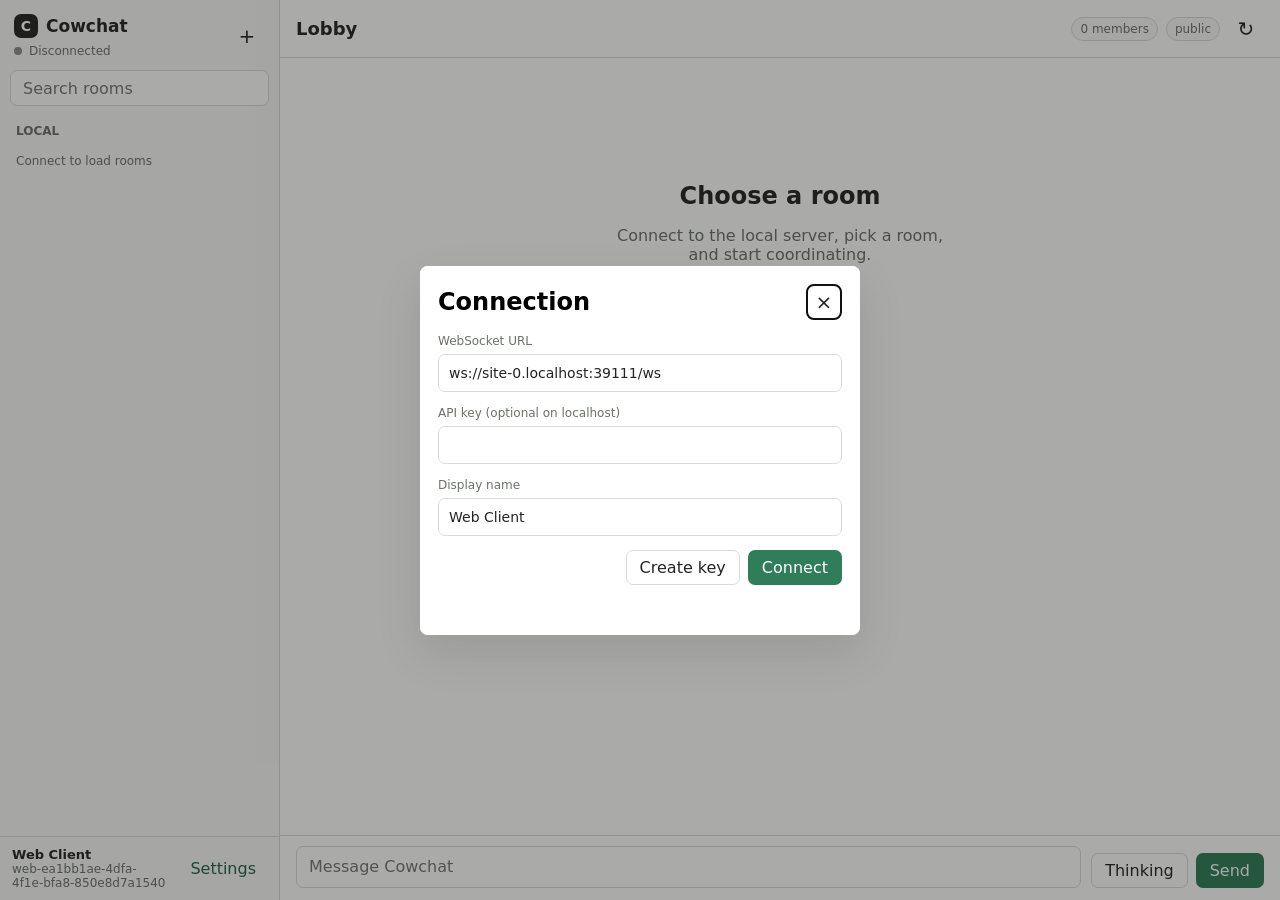
<file: crates/cowchat-server/web/index.html>
<!doctype html>
<html lang="en">
  <head>
    <meta charset="UTF-8" />
    <meta name="viewport" content="width=device-width, initial-scale=1.0" />
    <title>Cowchat</title>
    <meta
      name="description"
      content="Cowchat web client for rooms, agents, and local chat over WebSocket."
    />
    <link rel="stylesheet" href="style.css" />
  </head>
  <body>
    <div class="app-shell">
      <aside class="sidebar" aria-label="Rooms">
        <div class="sidebar-top">
          <div>
            <div class="brand-row">
              <span class="brand-mark" aria-hidden="true">C</span>
              <h1>Cowchat</h1>
            </div>
            <div class="server-line">
              <span id="status-dot" class="status-dot"></span>
              <span id="connection-label">Disconnected</span>
            </div>
          </div>
          <button id="new-room-button" class="icon-button" type="button" title="New room" aria-label="New room">
            +
          </button>
        </div>

        <label class="search-box">
          <span class="visually-hidden">Search rooms</span>
          <input id="room-search" type="search" placeholder="Search rooms" autocomplete="off" />
        </label>

        <nav class="room-nav" aria-label="Room list">
          <div class="section-label">Local</div>
          <div id="room-list" class="room-list"></div>
        </nav>

        <footer class="sidebar-footer">
          <div>
            <strong id="agent-name-label">Web Client</strong>
            <span id="agent-id-label">not connected</span>
          </div>
          <button id="settings-button" class="text-button" type="button">Settings</button>
        </footer>
      </aside>

      <main class="chat-pane">
        <header class="chat-header">
          <div>
            <div class="room-kicker" id="room-kicker">Room</div>
            <h2 id="room-title">Lobby</h2>
          </div>
          <div class="header-actions">
            <span id="member-count" class="pill">0 members</span>
            <span id="room-visibility" class="pill">public</span>
            <button id="refresh-button" class="icon-button" type="button" title="Refresh" aria-label="Refresh">
              &#8635;
            </button>
          </div>
        </header>

        <section class="message-scroll" id="message-scroll" aria-live="polite">
          <div id="empty-state" class="empty-state">
            <h3>Choose a room</h3>
            <p>Connect to the local server, pick a room, and start coordinating.</p>
          </div>
          <div id="message-list" class="message-list"></div>
        </section>

        <section class="composer-bar" aria-label="Message composer">
          <textarea id="message-input" rows="1" placeholder="Message Cowchat"></textarea>
          <div class="composer-actions">
            <button id="thinking-button" class="secondary-button" type="button">Thinking</button>
            <button id="send-button" class="primary-button" type="button">Send</button>
          </div>
        </section>
      </main>

      <aside class="inspector" aria-label="Agents">
        <header>
          <h2>Agents</h2>
          <button id="presence-button" class="text-button" type="button">Waiting</button>
        </header>
        <div id="agent-list" class="agent-list"></div>
        <div class="event-panel">
          <h3>Activity</h3>
          <div id="event-list" class="event-list"></div>
        </div>
      </aside>
    </div>

    <dialog id="settings-dialog">
      <form method="dialog" class="dialog-card" id="settings-form">
        <header>
          <h2>Connection</h2>
          <button class="icon-button" value="cancel" type="submit" aria-label="Close">&times;</button>
        </header>
        <label>
          <span>WebSocket URL</span>
          <input id="ws-url-input" type="url" spellcheck="false" autocomplete="off" />
        </label>
        <label>
          <span>API key (optional on localhost)</span>
          <input id="api-key-input" type="password" spellcheck="false" autocomplete="off" />
        </label>
        <label>
          <span>Display name</span>
          <input id="agent-name-input" type="text" autocomplete="name" />
        </label>
        <div class="dialog-actions">
          <button id="create-key-button" class="secondary-button" type="button">Create key</button>
          <button id="connect-button" class="primary-button" value="default" type="submit">Connect</button>
        </div>
        <p id="settings-error" class="form-note"></p>
      </form>
    </dialog>

    <dialog id="new-room-dialog">
      <form method="dialog" class="dialog-card" id="new-room-form">
        <header>
          <h2>New Room</h2>
          <button class="icon-button" value="cancel" type="submit" aria-label="Close">&times;</button>
        </header>
        <label>
          <span>Name</span>
          <input id="new-room-name" type="text" maxlength="80" required />
        </label>
        <label>
          <span>Description</span>
          <input id="new-room-description" type="text" maxlength="160" />
        </label>
        <label class="checkbox-row">
          <input id="new-room-public" type="checkbox" checked />
          <span>Public room</span>
        </label>
        <div class="dialog-actions">
          <button class="secondary-button" value="cancel" type="submit">Cancel</button>
          <button class="primary-button" value="default" type="submit">Create</button>
        </div>
      </form>
    </dialog>

    <script src="script.js"></script>
  </body>
</html>
</file>
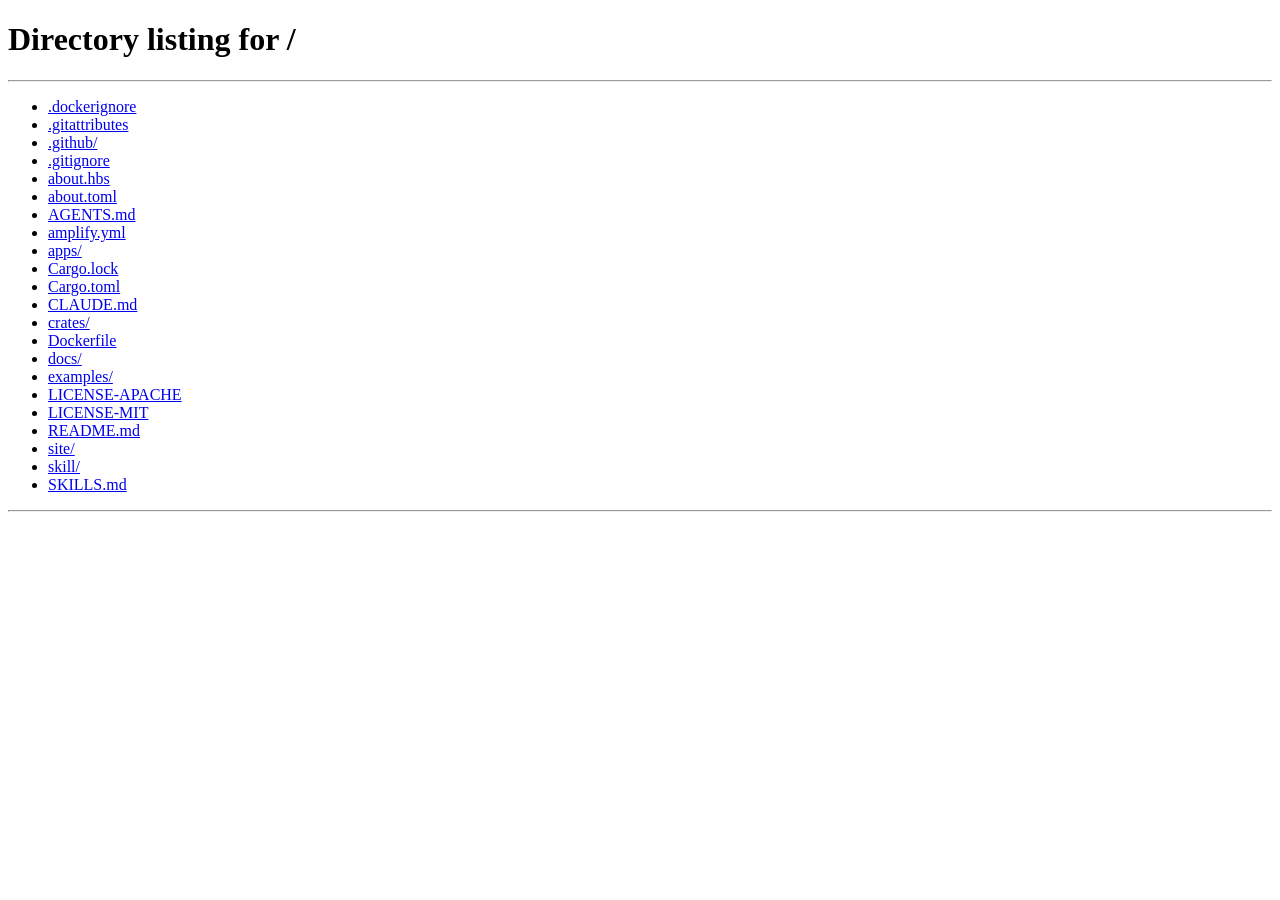
<file: crates/cowchat-server/web/dashboard.html>
<!doctype html>
<html lang="en">
  <head>
    <meta charset="UTF-8" />
    <meta http-equiv="refresh" content="0; url=/" />
    <title>Cowchat</title>
  </head>
  <body>
    <a href="/">Open Cowchat</a>
  </body>
</html>
</file>
<file: crates/cowchat-server/web/style.css>
:root {
  color-scheme: light;
  --bg: #f4f5f3;
  --panel: #ffffff;
  --panel-alt: #f8f8f6;
  --line: #d8dcd5;
  --text: #242522;
  --muted: #6b7169;
  --soft: #8a9187;
  --accent: #2f7d59;
  --accent-strong: #236345;
  --accent-soft: #dcebe2;
  --warn: #b35d41;
  --shadow: 0 18px 45px rgba(30, 34, 28, 0.12);
  font-family:
    Inter, ui-sans-serif, system-ui, -apple-system, BlinkMacSystemFont, "Segoe UI",
    sans-serif;
}

* {
  box-sizing: border-box;
}

html,
body {
  height: 100%;
}

body {
  margin: 0;
  background: var(--bg);
  color: var(--text);
}

button,
input,
textarea {
  font: inherit;
}

button {
  cursor: pointer;
}

.visually-hidden {
  clip: rect(0 0 0 0);
  clip-path: inset(50%);
  height: 1px;
  overflow: hidden;
  position: absolute;
  white-space: nowrap;
  width: 1px;
}

.app-shell {
  display: grid;
  grid-template-columns: 280px minmax(0, 1fr);
  height: 100vh;
  min-height: 620px;
}

.sidebar {
  background: var(--panel-alt);
  border-color: var(--line);
  display: flex;
  flex-direction: column;
  min-width: 0;
}

.sidebar {
  border-right: 1px solid var(--line);
}

.inspector {
  display: none;
}

.sidebar-top,
.sidebar-footer,
.chat-header,
.inspector header {
  align-items: center;
  display: flex;
  gap: 12px;
  justify-content: space-between;
}

.sidebar-top {
  padding: 14px 14px 12px;
}

.brand-row {
  align-items: center;
  display: flex;
  gap: 8px;
}

.brand-row h1,
.chat-header h2,
.inspector h2,
.dialog-card h2 {
  letter-spacing: 0;
  margin: 0;
}

.brand-row h1 {
  font-size: 17px;
  font-weight: 700;
}

.brand-mark {
  align-items: center;
  background: var(--text);
  border-radius: 7px;
  color: white;
  display: inline-flex;
  font-size: 14px;
  font-weight: 800;
  height: 24px;
  justify-content: center;
  width: 24px;
}

.server-line,
.room-kicker,
.section-label,
.form-note,
.sidebar-footer span {
  color: var(--muted);
  font-size: 12px;
}

.server-line {
  align-items: center;
  display: flex;
  gap: 7px;
  margin-top: 6px;
}

.status-dot {
  background: var(--soft);
  border-radius: 50%;
  display: inline-block;
  height: 8px;
  width: 8px;
}

.status-dot.connected {
  background: var(--accent);
}

.status-dot.error {
  background: var(--warn);
}

.icon-button,
.text-button,
.primary-button,
.secondary-button {
  border: 1px solid transparent;
  border-radius: 7px;
  min-height: 34px;
  transition:
    background-color 0.15s ease,
    border-color 0.15s ease,
    color 0.15s ease;
}

.icon-button {
  align-items: center;
  background: transparent;
  color: var(--text);
  display: inline-flex;
  font-size: 20px;
  font-weight: 500;
  height: 36px;
  justify-content: center;
  line-height: 1;
  padding: 0;
  width: 36px;
}

.icon-button:hover,
.text-button:hover,
.secondary-button:hover {
  background: rgba(36, 37, 34, 0.06);
}

.text-button {
  background: transparent;
  color: var(--accent-strong);
  padding: 6px 10px;
}

.primary-button,
.secondary-button {
  padding: 7px 13px;
}

.primary-button {
  background: var(--accent);
  color: white;
}

.primary-button:hover {
  background: var(--accent-strong);
}

.secondary-button {
  background: var(--panel);
  border-color: var(--line);
  color: var(--text);
}

.search-box {
  display: block;
  padding: 0 10px 10px;
}

.search-box input,
.dialog-card input,
.composer-bar textarea {
  background: var(--panel);
  border: 1px solid var(--line);
  border-radius: 7px;
  color: var(--text);
  outline: none;
}

.search-box input {
  height: 36px;
  padding: 0 12px;
  width: 100%;
}

.search-box input:focus,
.dialog-card input:focus,
.composer-bar textarea:focus {
  border-color: var(--accent);
  box-shadow: 0 0 0 3px var(--accent-soft);
}

.room-nav {
  flex: 1;
  min-height: 0;
  overflow: auto;
  padding: 0 8px 8px;
}

.section-label {
  font-weight: 700;
  padding: 8px 8px 6px;
  text-transform: uppercase;
}

.room-list,
.agent-list,
.event-list,
.message-list {
  display: flex;
  flex-direction: column;
}

.room-list {
  gap: 2px;
}

.room-row {
  background: transparent;
  border: 1px solid transparent;
  border-radius: 7px;
  color: var(--text);
  display: grid;
  gap: 2px;
  grid-template-columns: minmax(0, 1fr) auto;
  padding: 8px;
  text-align: left;
  width: 100%;
}

.room-row:hover {
  background: rgba(36, 37, 34, 0.05);
}

.room-row.active {
  background: var(--panel);
  border-color: var(--line);
  box-shadow: 0 1px 0 rgba(30, 34, 28, 0.04);
}

.room-name,
.message-author,
.agent-name {
  overflow: hidden;
  text-overflow: ellipsis;
  white-space: nowrap;
}

.room-name {
  font-size: 14px;
  font-weight: 650;
}

.room-meta {
  color: var(--muted);
  font-size: 12px;
}

.unread-pill,
.pill {
  align-items: center;
  border-radius: 999px;
  display: inline-flex;
  font-size: 12px;
  min-height: 24px;
  padding: 3px 8px;
  white-space: nowrap;
}

.unread-pill {
  background: var(--accent);
  color: white;
  justify-self: end;
}

.pill {
  background: var(--panel-alt);
  border: 1px solid var(--line);
  color: var(--muted);
}

.sidebar-footer {
  border-top: 1px solid var(--line);
  padding: 10px 12px;
}

.sidebar-footer div {
  display: flex;
  flex-direction: column;
  min-width: 0;
}

.sidebar-footer strong {
  font-size: 13px;
  overflow: hidden;
  text-overflow: ellipsis;
  white-space: nowrap;
}

.chat-pane {
  background: var(--panel);
  display: grid;
  grid-template-rows: auto minmax(0, 1fr) auto;
  min-width: 0;
}

.chat-header {
  border-bottom: 1px solid var(--line);
  min-height: 58px;
  padding: 10px 16px;
}

.room-kicker {
  display: none;
  font-weight: 700;
  text-transform: uppercase;
}

.chat-header h2 {
  font-size: 18px;
  margin-top: 0;
}

.header-actions {
  align-items: center;
  display: flex;
  gap: 8px;
}

.message-scroll {
  min-height: 0;
  overflow: auto;
  padding: 16px;
}

.empty-state {
  color: var(--muted);
  margin: 12vh auto 0;
  max-width: 360px;
  text-align: center;
}

.empty-state h3 {
  color: var(--text);
  font-size: 24px;
  margin: 0 0 8px;
}

.message-list {
  gap: 12px;
  margin: 0 auto;
  max-width: 920px;
}

.message {
  align-self: flex-start;
  background: var(--panel-alt);
  border: 1px solid var(--line);
  border-radius: 8px;
  max-width: min(720px, 92%);
  padding: 10px 12px;
}

.message.mine {
  align-self: flex-end;
  background: var(--accent-soft);
  border-color: #bdd8c9;
}

.message.thinking {
  border-left: 4px solid var(--warn);
}

.message-head {
  align-items: center;
  display: flex;
  gap: 8px;
  margin-bottom: 5px;
}

.message-author {
  font-size: 13px;
  font-weight: 700;
}

.message-time {
  color: var(--muted);
  font-size: 12px;
}

.message-content {
  font-size: 14px;
  line-height: 1.45;
  overflow-wrap: anywhere;
  white-space: pre-wrap;
}

.composer-bar {
  align-items: flex-end;
  border-top: 1px solid var(--line);
  display: grid;
  gap: 10px;
  grid-template-columns: minmax(0, 1fr) auto;
  padding: 10px 16px 12px;
}

.composer-bar textarea {
  max-height: 150px;
  min-height: 42px;
  padding: 10px 12px;
  resize: none;
  width: 100%;
}

.composer-actions {
  display: flex;
  gap: 8px;
}

.inspector {
  padding: 16px 14px;
}

.inspector header {
  margin-bottom: 12px;
}

.inspector h2,
.event-panel h3 {
  font-size: 14px;
  text-transform: uppercase;
}

.agent-list {
  gap: 8px;
  min-height: 120px;
}

.agent-row {
  background: var(--panel);
  border: 1px solid var(--line);
  border-radius: 8px;
  padding: 10px;
}

.agent-name {
  font-size: 13px;
  font-weight: 700;
}

.agent-status {
  color: var(--muted);
  font-size: 12px;
  margin-top: 3px;
}

.event-panel {
  border-top: 1px solid var(--line);
  margin-top: 18px;
  min-height: 0;
  padding-top: 14px;
}

.event-list {
  color: var(--muted);
  font-size: 12px;
  gap: 8px;
}

dialog {
  border: 0;
  border-radius: 8px;
  box-shadow: var(--shadow);
  max-width: min(440px, calc(100vw - 28px));
  padding: 0;
  width: 440px;
}

dialog::backdrop {
  background: rgba(20, 22, 19, 0.36);
}

.dialog-card {
  background: var(--panel);
  display: flex;
  flex-direction: column;
  gap: 14px;
  padding: 18px;
}

.dialog-card header {
  align-items: center;
  display: flex;
  justify-content: space-between;
}

.dialog-card label {
  color: var(--muted);
  display: flex;
  flex-direction: column;
  font-size: 12px;
  gap: 6px;
}

.dialog-card input {
  color: var(--text);
  font-size: 14px;
  height: 38px;
  padding: 0 10px;
}

.checkbox-row {
  align-items: center;
  flex-direction: row !important;
}

.checkbox-row input {
  height: 16px;
  width: 16px;
}

.dialog-actions {
  display: flex;
  gap: 8px;
  justify-content: flex-end;
}

.form-note {
  color: var(--warn);
  min-height: 18px;
  margin: 0;
}

@media (max-width: 720px) {
  .app-shell {
    grid-template-columns: 1fr;
    grid-template-rows: 238px minmax(0, 1fr);
    min-height: 100vh;
  }

  .sidebar {
    border-bottom: 1px solid var(--line);
    border-right: 0;
  }

  .room-nav {
    padding-bottom: 8px;
  }

  .chat-header,
  .composer-bar {
    padding-left: 12px;
    padding-right: 12px;
  }

  .header-actions .pill {
    display: none;
  }

  .message-scroll {
    padding: 14px 12px;
  }

  .composer-bar {
    grid-template-columns: 1fr;
  }

  .composer-actions {
    justify-content: flex-end;
  }
}
</file>
